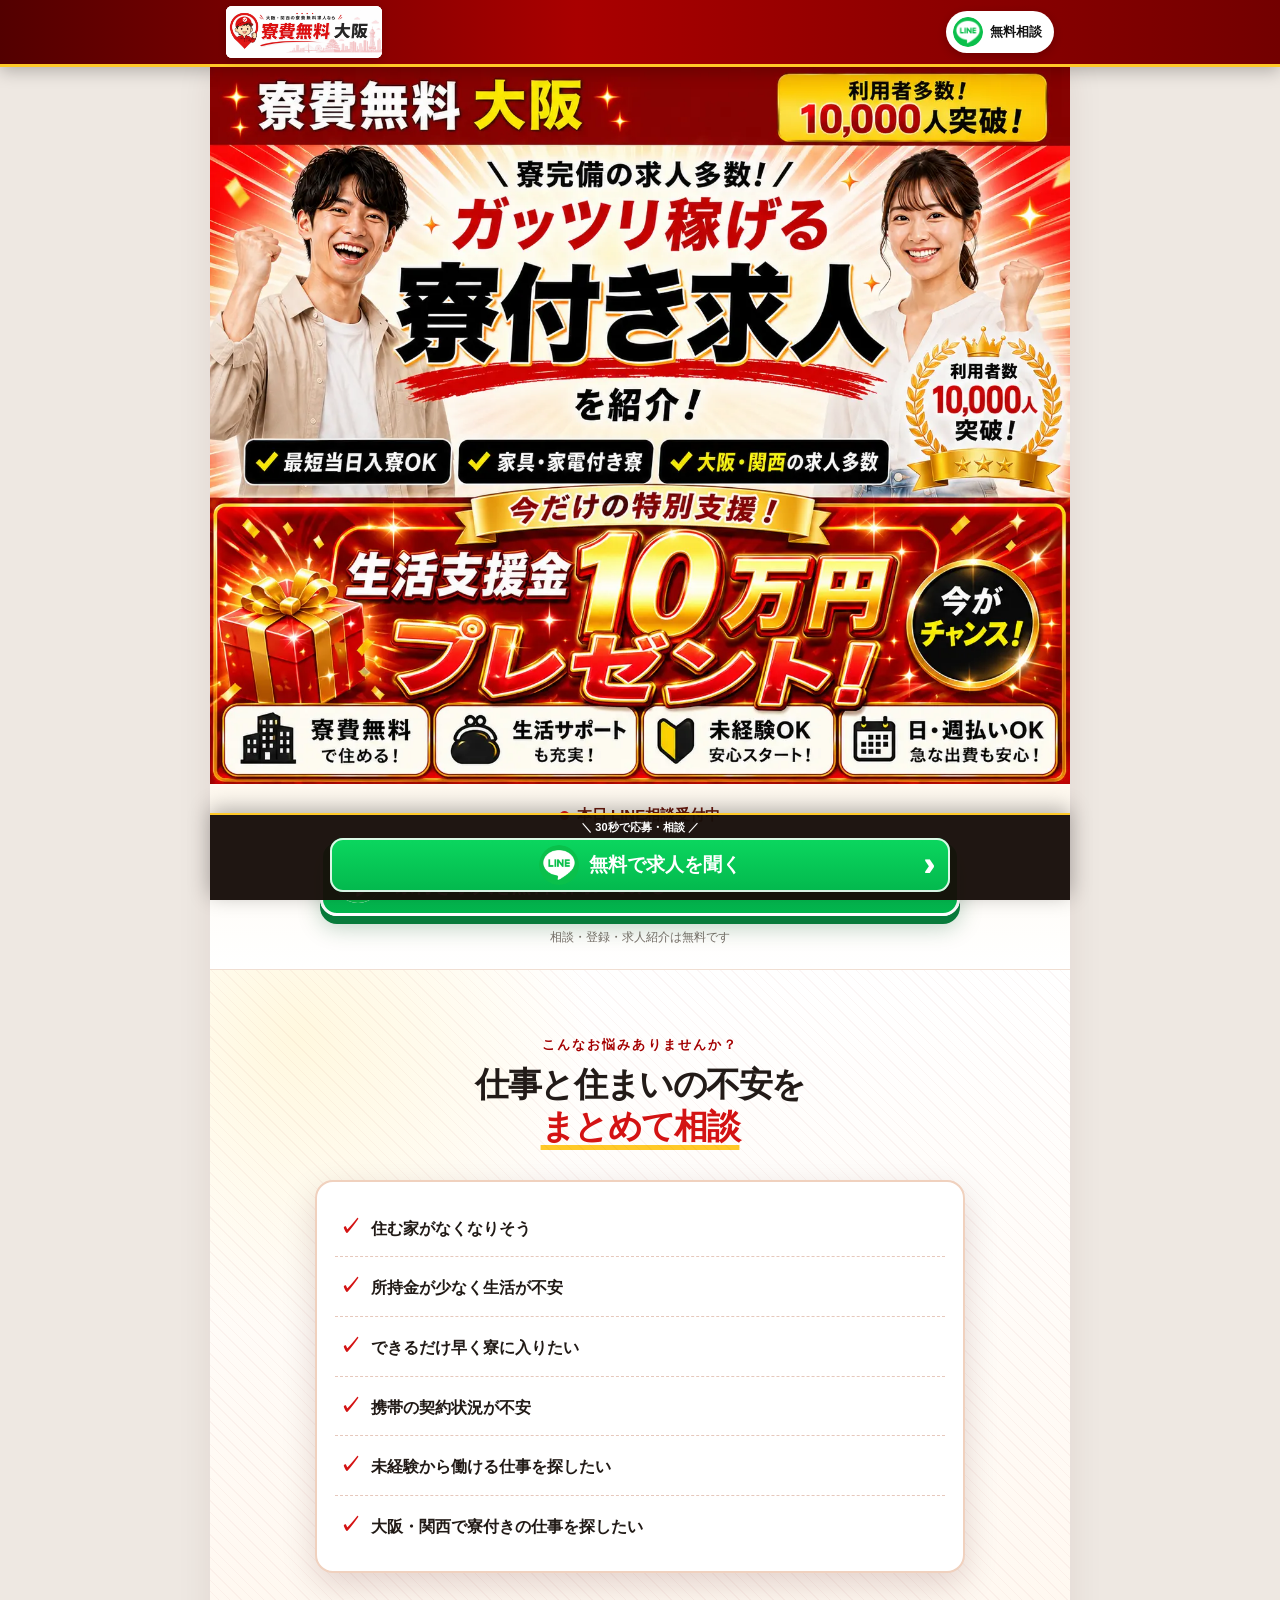
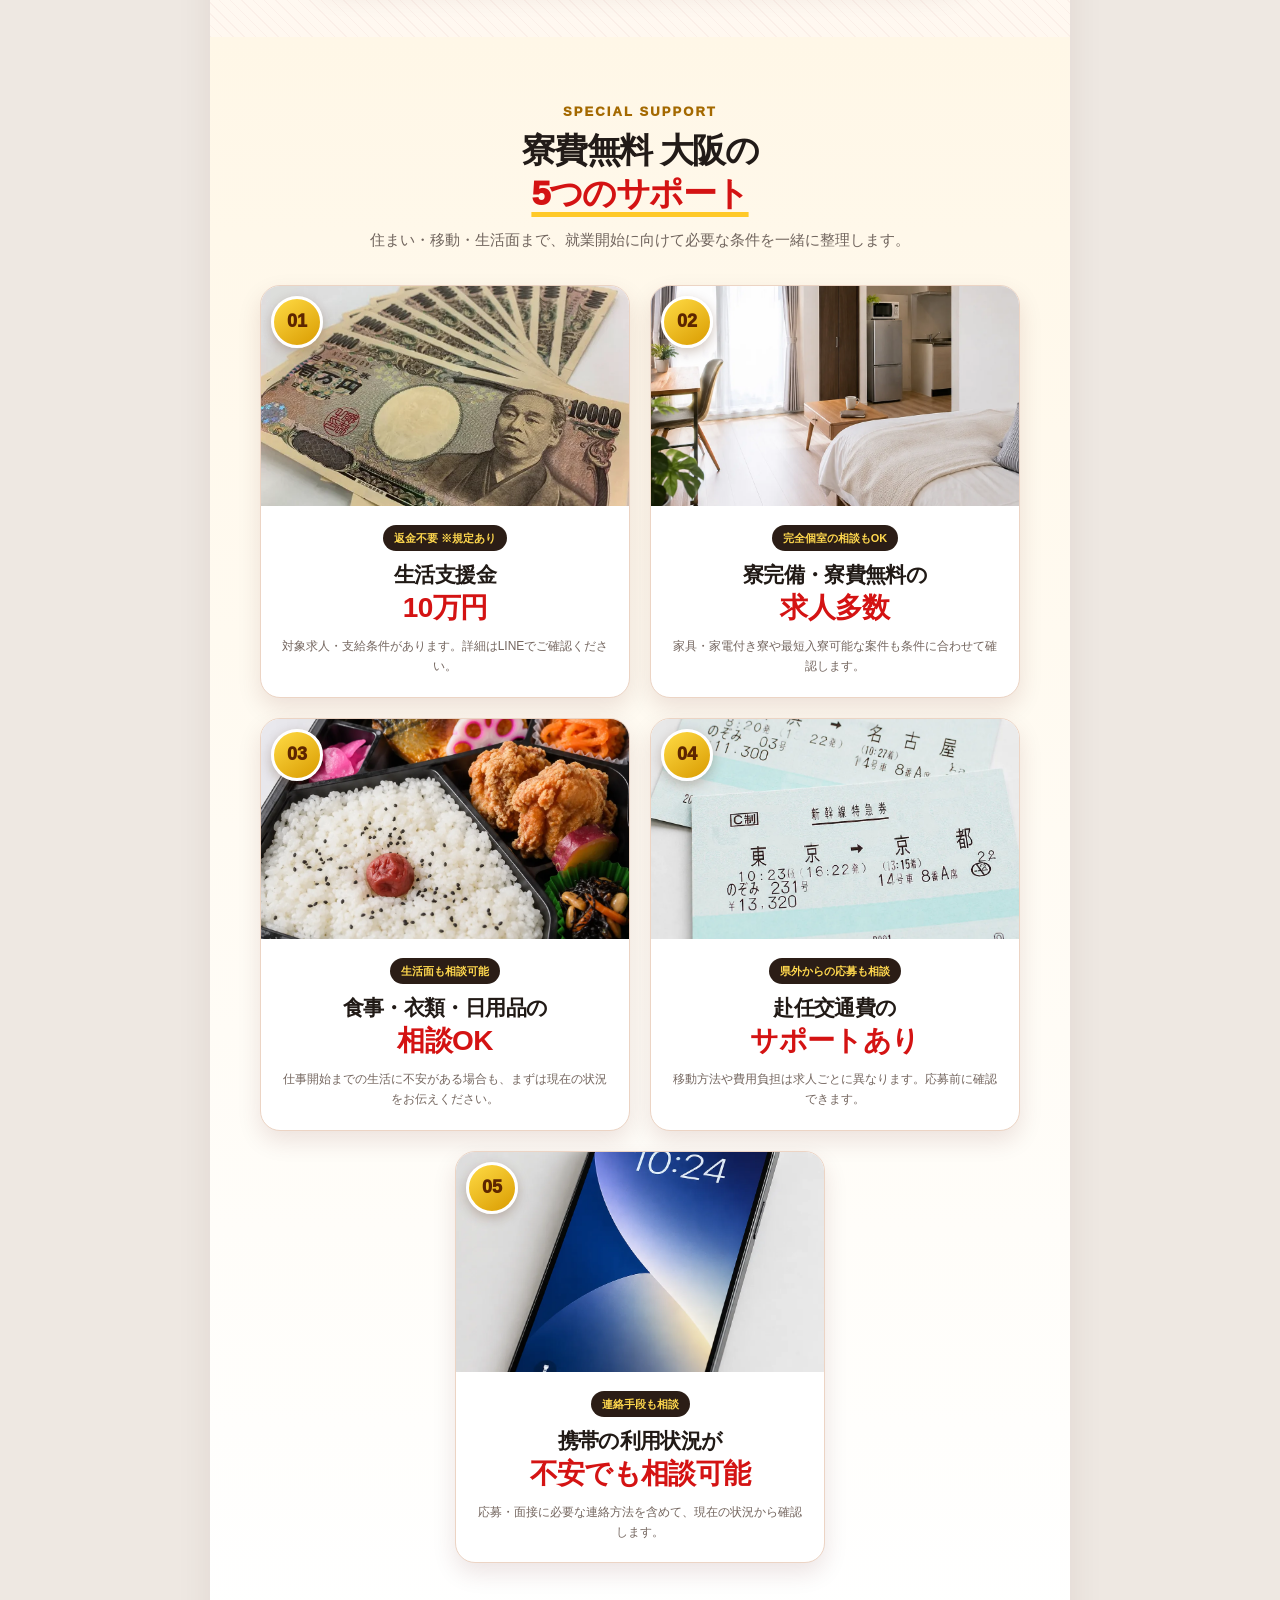
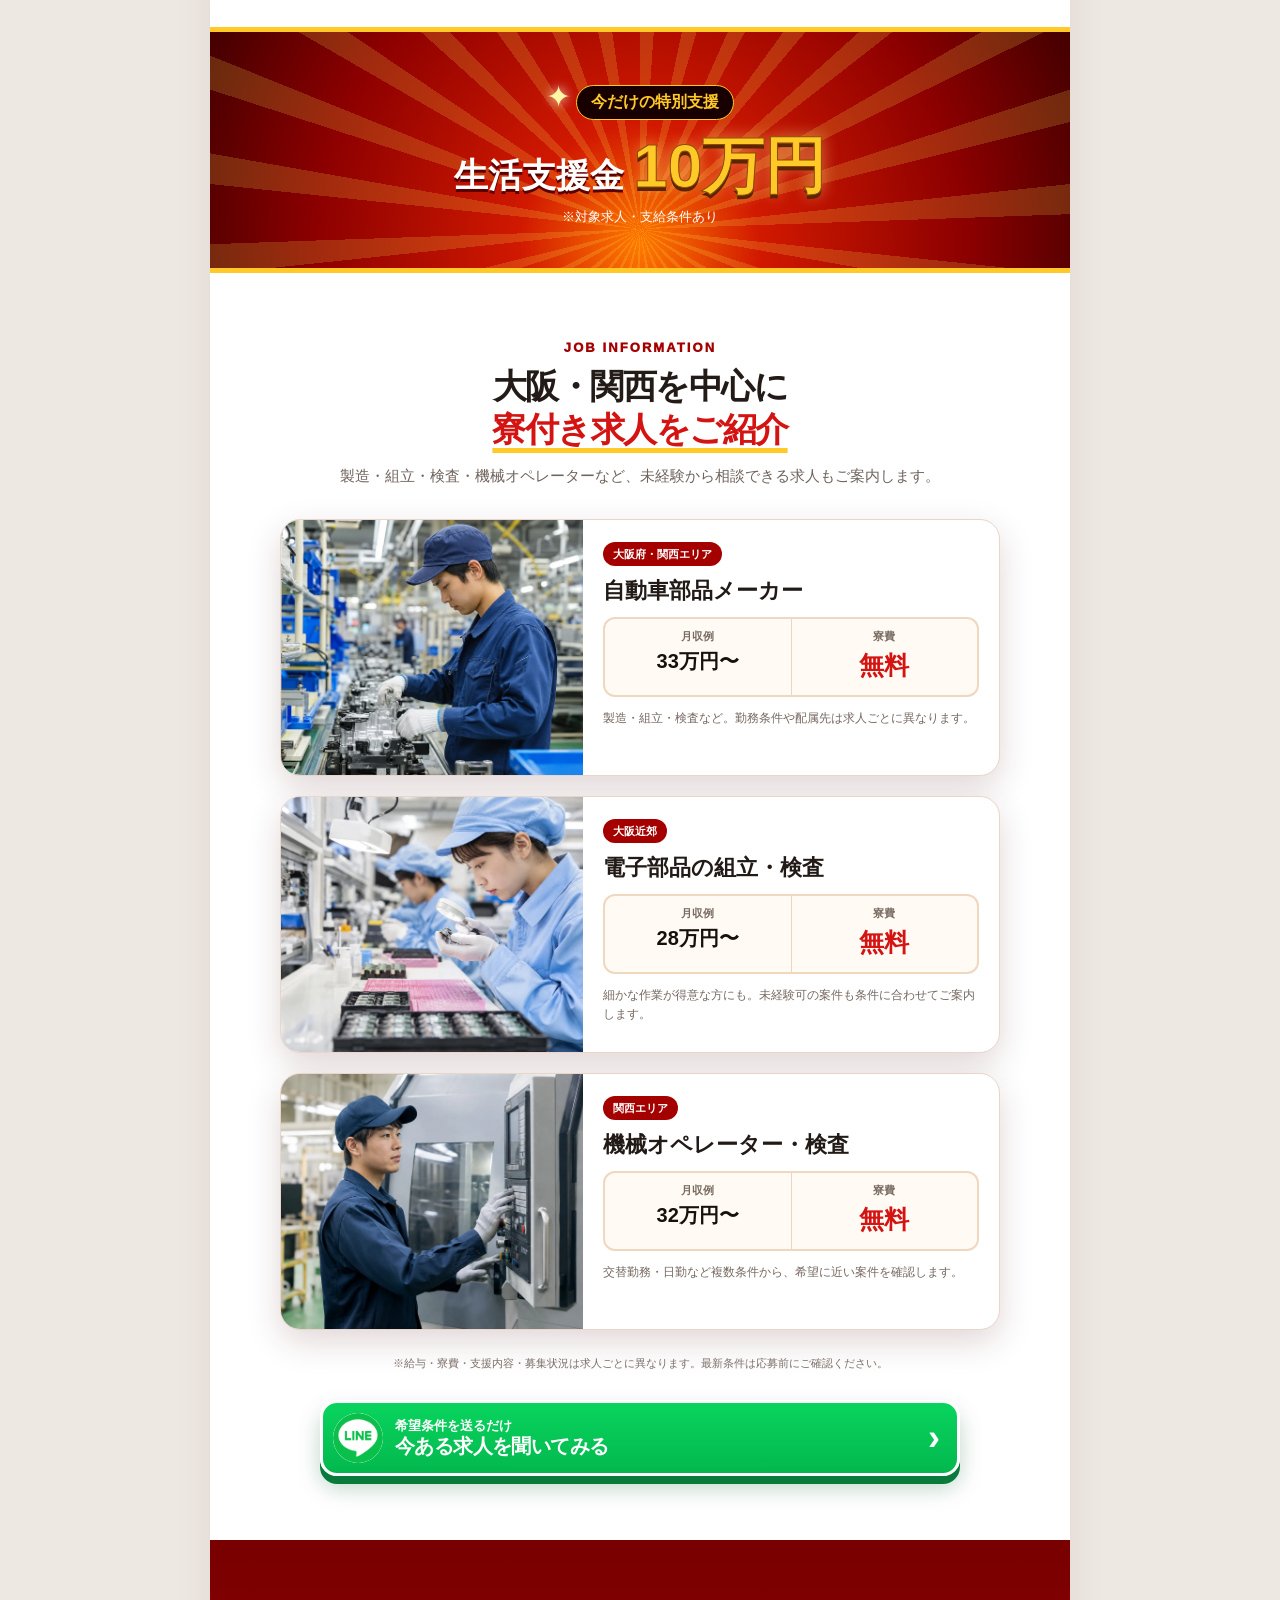
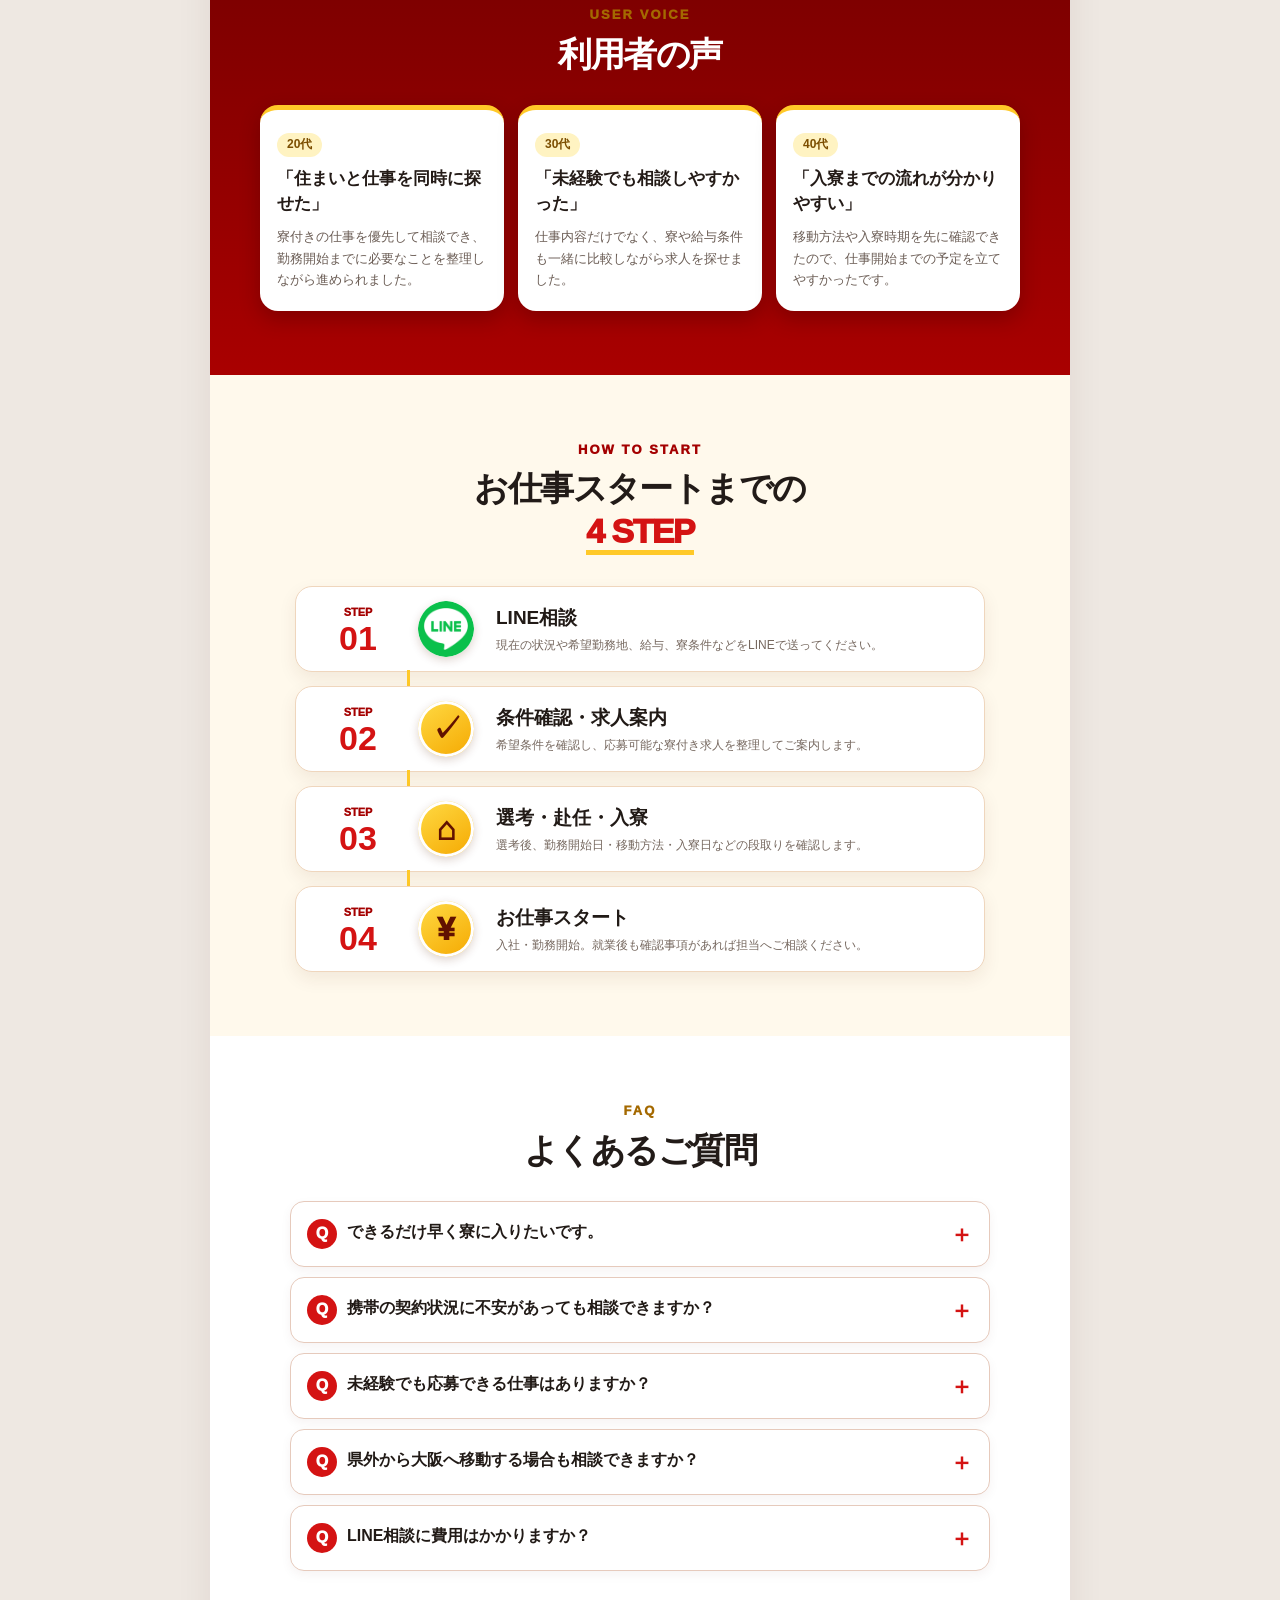
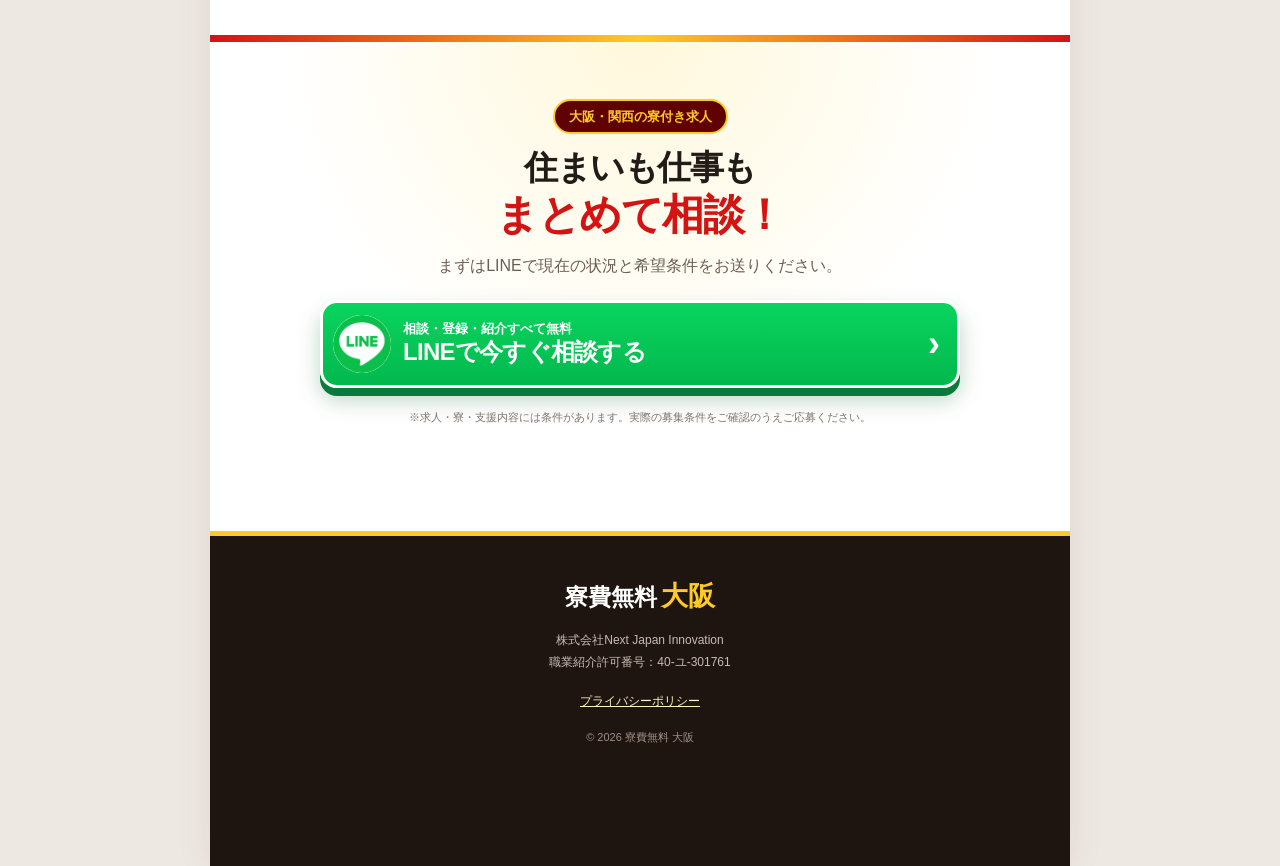
<file: index.html>
<!doctype html>
<html lang="ja">
<head>
  <meta charset="utf-8">
  <meta name="viewport" content="width=device-width,initial-scale=1,viewport-fit=cover">
  <title>寮費無料 大阪｜大阪・関西の寮付き求人</title>
  <meta name="description" content="大阪・関西の寮付き求人をLINEで無料相談。寮費無料、即入寮相談、赴任交通費、生活面のサポートなど、希望条件に合わせてお仕事探しをサポートします。">
  <meta name="theme-color" content="#9f0000">
  <meta property="og:title" content="寮費無料 大阪｜大阪・関西の寮付き求人">
  <meta property="og:description" content="住まいも仕事もまとめて相談。大阪・関西の寮付き求人をLINEでご案内します。">
  <meta property="og:type" content="website">
  <meta property="og:image" content="assets/img/hero.png">
  <link rel="icon" type="image/png" href="assets/img/favicon.png">
  <link rel="shortcut icon" href="favicon.ico">
  <link rel="stylesheet" href="assets/css/style.css?v=202608181813">
</head>
<body>
  <header class="site-header">
    <div class="header-inner">
      <a class="brand brand-image" href="#top" aria-label="寮費無料 大阪 トップへ">
        <img src="assets/img/brand-osaka.webp" alt="大阪・関西の寮費無料求人なら 寮費無料 大阪" width="1200" height="400">
      </a>
      <a class="header-line" href="https://lin.ee/xo4sCJy" target="_blank" rel="noopener">
        <img src="assets/img/line-icon.png" alt="LINE">
        <span>無料相談</span>
      </a>
    </div>
  </header>

  <main id="top" class="site-frame">
    <section class="hero" aria-label="寮費無料 大阪 メインビジュアル" style="height:auto!important;min-height:0!important;max-height:none!important;aspect-ratio:auto!important;overflow:hidden;">
      <picture style="display:block;width:100%;height:auto!important;min-height:0!important;max-height:none!important;aspect-ratio:auto!important;">
        <source srcset="assets/img/hero.webp?v=202608181813" type="image/webp">
        <img src="assets/img/hero.png?v=202608181813" alt="寮費無料 大阪。寮付き求人を紹介。生活支援金10万円プレゼント。" width="1374" height="1145" fetchpriority="high" style="display:block;width:100%!important;height:auto!important;min-height:0!important;max-height:none!important;object-fit:contain!important;aspect-ratio:auto!important;">
      </picture>
    </section>

    <section class="quick-cta">
      <div class="today-status"><span class="pulse-dot"></span><strong>本日 LINE相談受付中</strong></div>
      <a class="line-cta shine" href="https://lin.ee/xo4sCJy" target="_blank" rel="noopener">
        <img src="assets/img/line-icon.png" alt="">
        <span><small>＼ 30秒で相談完了 ／</small><b>寮付き求人を無料で聞いてみる</b></span>
        <span class="arrow">›</span>
      </a>
      <p class="micro-note">相談・登録・求人紹介は無料です</p>
    </section>

    <section id="worries" class="section worries-section">
      <div class="section-kicker">こんなお悩みありませんか？</div>
      <h2>仕事と住まいの不安を<br><em>まとめて相談</em></h2>
      <div class="worry-list reveal">
        <p><span>✓</span> 住む家がなくなりそう</p>
        <p><span>✓</span> 所持金が少なく生活が不安</p>
        <p><span>✓</span> できるだけ早く寮に入りたい</p>
        <p><span>✓</span> 携帯の契約状況が不安</p>
        <p><span>✓</span> 未経験から働ける仕事を探したい</p>
        <p><span>✓</span> 大阪・関西で寮付きの仕事を探したい</p>
      </div>
    </section>

    <section id="benefits" class="section benefits-section">
      <div class="section-kicker gold">SPECIAL SUPPORT</div>
      <h2>寮費無料 大阪の<br><em>5つのサポート</em></h2>
      <p class="section-lead">住まい・移動・生活面まで、就業開始に向けて必要な条件を一緒に整理します。</p>

      <div class="benefit-grid">
        <article class="benefit-card reveal">
          <div class="num">01</div>
          <img src="assets/img/benefit-01-money.webp" alt="生活支援金のイメージ" loading="lazy">
          <div class="benefit-body">
            <span class="tag">返金不要 ※規定あり</span>
            <h3>生活支援金<br><strong>10万円</strong></h3>
            <p>対象求人・支給条件があります。詳細はLINEでご確認ください。</p>
          </div>
        </article>

        <article class="benefit-card reveal">
          <div class="num">02</div>
          <img src="assets/img/benefit-02-room.webp" alt="家具家電付き寮のイメージ" loading="lazy">
          <div class="benefit-body">
            <span class="tag">完全個室の相談もOK</span>
            <h3>寮完備・寮費無料の<br><strong>求人多数</strong></h3>
            <p>家具・家電付き寮や最短入寮可能な案件も条件に合わせて確認します。</p>
          </div>
        </article>

        <article class="benefit-card reveal">
          <div class="num">03</div>
          <img src="assets/img/benefit-03-bento.webp" alt="食事支援のイメージ" loading="lazy">
          <div class="benefit-body">
            <span class="tag">生活面も相談可能</span>
            <h3>食事・衣類・日用品の<br><strong>相談OK</strong></h3>
            <p>仕事開始までの生活に不安がある場合も、まずは現在の状況をお伝えください。</p>
          </div>
        </article>

        <article class="benefit-card reveal">
          <div class="num">04</div>
          <img src="assets/img/benefit-04-ticket.webp" alt="赴任交通費のイメージ" loading="lazy">
          <div class="benefit-body">
            <span class="tag">県外からの応募も相談</span>
            <h3>赴任交通費の<br><strong>サポートあり</strong></h3>
            <p>移動方法や費用負担は求人ごとに異なります。応募前に確認できます。</p>
          </div>
        </article>

        <article class="benefit-card reveal">
          <div class="num">05</div>
          <img src="assets/img/benefit-05-phone.webp" alt="スマートフォンのイメージ" loading="lazy">
          <div class="benefit-body">
            <span class="tag">連絡手段も相談</span>
            <h3>携帯の利用状況が<br><strong>不安でも相談可能</strong></h3>
            <p>応募・面接に必要な連絡方法を含めて、現在の状況から確認します。</p>
          </div>
        </article>
      </div>
    </section>

    <section class="campaign-band reveal" aria-label="生活支援金キャンペーン">
      <span class="spark">✦</span>
      <p>今だけの特別支援</p>
      <h2>生活支援金 <strong>10万円</strong></h2>
      <small>※対象求人・支給条件あり</small>
    </section>

    <section id="jobs" class="section jobs-section">
      <div class="section-kicker">JOB INFORMATION</div>
      <h2>大阪・関西を中心に<br><em>寮付き求人をご紹介</em></h2>
      <p class="section-lead">製造・組立・検査・機械オペレーターなど、未経験から相談できる求人もご案内します。</p>

      <div class="job-list">
        <article class="job-card reveal">
          <img src="assets/img/job-01-factory.webp" alt="工場での製造作業イメージ" loading="lazy">
          <div class="job-content">
            <span class="area">大阪府・関西エリア</span>
            <h3>自動車部品メーカー</h3>
            <div class="job-specs">
              <div><small>月収例</small><b>33万円〜</b></div>
              <div><small>寮費</small><b class="free">無料</b></div>
            </div>
            <p>製造・組立・検査など。勤務条件や配属先は求人ごとに異なります。</p>
          </div>
        </article>

        <article class="job-card reveal">
          <img src="assets/img/job-02-electronics.webp" alt="電子部品の組立・検査イメージ" loading="lazy">
          <div class="job-content">
            <span class="area">大阪近郊</span>
            <h3>電子部品の組立・検査</h3>
            <div class="job-specs">
              <div><small>月収例</small><b>28万円〜</b></div>
              <div><small>寮費</small><b class="free">無料</b></div>
            </div>
            <p>細かな作業が得意な方にも。未経験可の案件も条件に合わせてご案内します。</p>
          </div>
        </article>

        <article class="job-card reveal">
          <img src="assets/img/job-03-machine.webp" alt="機械オペレーター作業イメージ" loading="lazy">
          <div class="job-content">
            <span class="area">関西エリア</span>
            <h3>機械オペレーター・検査</h3>
            <div class="job-specs">
              <div><small>月収例</small><b>32万円〜</b></div>
              <div><small>寮費</small><b class="free">無料</b></div>
            </div>
            <p>交替勤務・日勤など複数条件から、希望に近い案件を確認します。</p>
          </div>
        </article>
      </div>

      <p class="jobs-note">※給与・寮費・支援内容・募集状況は求人ごとに異なります。最新条件は応募前にご確認ください。</p>
      <a class="line-cta shine" href="https://lin.ee/xo4sCJy" target="_blank" rel="noopener">
        <img src="assets/img/line-icon.png" alt="">
        <span><small>希望条件を送るだけ</small><b>今ある求人を聞いてみる</b></span>
        <span class="arrow">›</span>
      </a>
    </section>

    <section id="voices" class="section voices-section">
      <div class="section-kicker gold">USER VOICE</div>
      <h2>利用者の声</h2>
      <div class="voices-grid">
        <article class="voice reveal">
          <span class="age">20代</span>
          <h3>「住まいと仕事を同時に探せた」</h3>
          <p>寮付きの仕事を優先して相談でき、勤務開始までに必要なことを整理しながら進められました。</p>
        </article>
        <article class="voice reveal">
          <span class="age">30代</span>
          <h3>「未経験でも相談しやすかった」</h3>
          <p>仕事内容だけでなく、寮や給与条件も一緒に比較しながら求人を探せました。</p>
        </article>
        <article class="voice reveal">
          <span class="age">40代</span>
          <h3>「入寮までの流れが分かりやすい」</h3>
          <p>移動方法や入寮時期を先に確認できたので、仕事開始までの予定を立てやすかったです。</p>
        </article>
      </div>
    </section>

    <section id="steps" class="section steps-section">
      <div class="section-kicker">HOW TO START</div>
      <h2>お仕事スタートまでの<br><em>4 STEP</em></h2>
      <div class="steps">
        <article class="step reveal">
          <div class="step-no">STEP <b>01</b></div>
          <img class="step-line-icon" src="assets/img/line-icon.png" alt="LINE">
          <div><h3>LINE相談</h3><p>現在の状況や希望勤務地、給与、寮条件などをLINEで送ってください。</p></div>
        </article>
        <article class="step reveal">
          <div class="step-no">STEP <b>02</b></div>
          <div class="step-symbol">✓</div>
          <div><h3>条件確認・求人案内</h3><p>希望条件を確認し、応募可能な寮付き求人を整理してご案内します。</p></div>
        </article>
        <article class="step reveal">
          <div class="step-no">STEP <b>03</b></div>
          <div class="step-symbol">⌂</div>
          <div><h3>選考・赴任・入寮</h3><p>選考後、勤務開始日・移動方法・入寮日などの段取りを確認します。</p></div>
        </article>
        <article class="step reveal">
          <div class="step-no">STEP <b>04</b></div>
          <div class="step-symbol">¥</div>
          <div><h3>お仕事スタート</h3><p>入社・勤務開始。就業後も確認事項があれば担当へご相談ください。</p></div>
        </article>
      </div>
    </section>

    <section id="faq" class="section faq-section">
      <div class="section-kicker gold">FAQ</div>
      <h2>よくあるご質問</h2>
      <div class="faq-list">
        <details class="faq reveal">
          <summary><span>Q</span>できるだけ早く寮に入りたいです。</summary>
          <div class="answer"><span>A</span><p>入寮可能日は求人・寮の空き状況によって異なります。希望日をLINEでお伝えいただき、現在案内可能な案件から確認します。</p></div>
        </details>
        <details class="faq reveal">
          <summary><span>Q</span>携帯の契約状況に不安があっても相談できますか？</summary>
          <div class="answer"><span>A</span><p>ご相談可能です。応募・面接に必要な連絡方法を含めて、現在の状況をお聞きしたうえで確認します。</p></div>
        </details>
        <details class="faq reveal">
          <summary><span>Q</span>未経験でも応募できる仕事はありますか？</summary>
          <div class="answer"><span>A</span><p>未経験から応募できる製造・組立・検査などの求人もあります。募集状況に応じてご案内します。</p></div>
        </details>
        <details class="faq reveal">
          <summary><span>Q</span>県外から大阪へ移動する場合も相談できますか？</summary>
          <div class="answer"><span>A</span><p>可能です。赴任交通費や移動方法のサポート条件は求人ごとに異なるため、応募前に確認します。</p></div>
        </details>
        <details class="faq reveal">
          <summary><span>Q</span>LINE相談に費用はかかりますか？</summary>
          <div class="answer"><span>A</span><p>LINEでの相談・求人紹介に費用はかかりません。求人条件や支援内容をご確認のうえ応募をご検討ください。</p></div>
        </details>
      </div>
    </section>

    <section class="final-cta section">
      <div class="final-badge">大阪・関西の寮付き求人</div>
      <h2>住まいも仕事も<br><strong>まとめて相談！</strong></h2>
      <p>まずはLINEで現在の状況と希望条件をお送りください。</p>
      <a class="line-cta line-cta-large shine" href="https://lin.ee/xo4sCJy" target="_blank" rel="noopener">
        <img src="assets/img/line-icon.png" alt="">
        <span><small>相談・登録・紹介すべて無料</small><b>LINEで今すぐ相談する</b></span>
        <span class="arrow">›</span>
      </a>
      <small class="conditions">※求人・寮・支援内容には条件があります。実際の募集条件をご確認のうえご応募ください。</small>
    </section>

    <footer class="site-footer">
      <div class="footer-brand"><span>寮費無料</span><b>大阪</b></div>
      <p>株式会社Next Japan Innovation</p>
      <p>職業紹介許可番号：40-ユ-301761</p>
      <a href="privacy.html">プライバシーポリシー</a>
      <small>© 2026 寮費無料 大阪</small>
    </footer>
  </main>

  <div class="sticky-line" role="navigation" aria-label="LINE無料相談">
    <span>＼ 30秒で応募・相談 ／</span>
    <a href="https://lin.ee/xo4sCJy" target="_blank" rel="noopener" class="shine">
      <img src="assets/img/line-icon.png" alt="LINE">
      <b>無料で求人を聞く</b>
      <i>›</i>
    </a>
  </div>

  <script src="assets/js/main.js"></script>
</body>
</html>
</file>
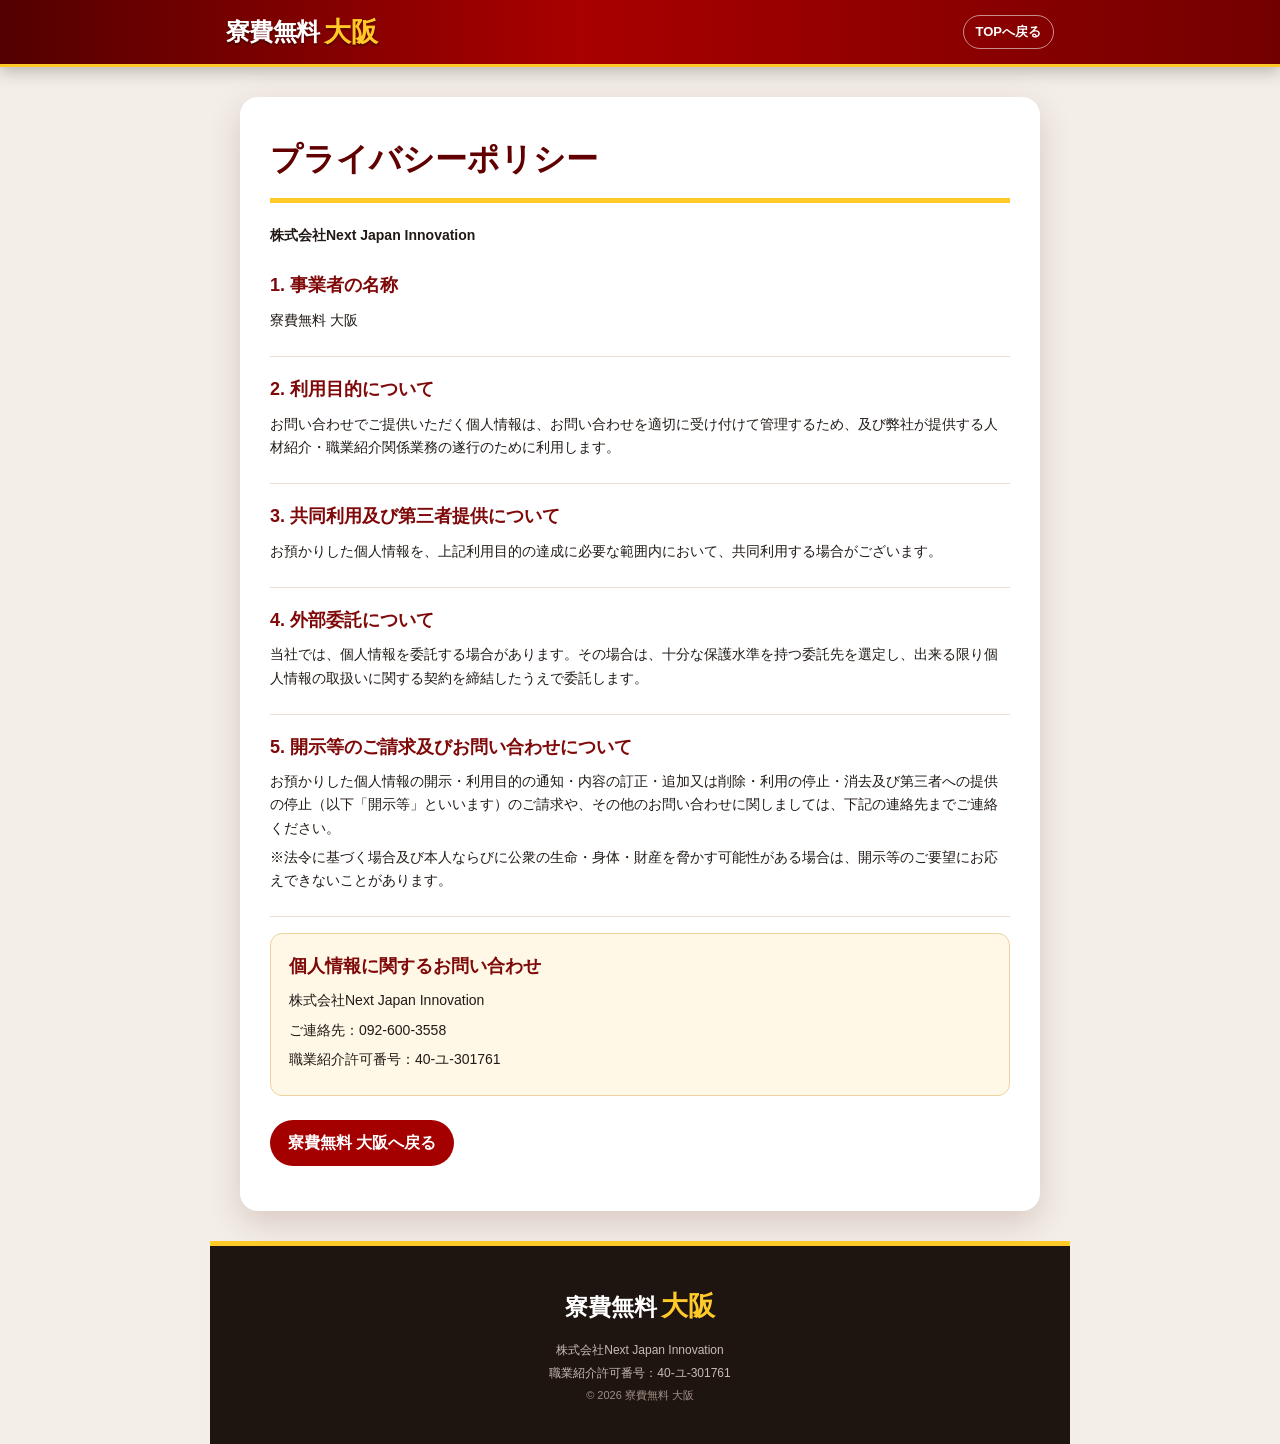
<file: privacy.html>
<!doctype html>
<html lang="ja">
<head>
  <meta charset="utf-8">
  <meta name="viewport" content="width=device-width,initial-scale=1">
  <title>プライバシーポリシー｜寮費無料 大阪</title>
  <meta name="theme-color" content="#9f0000">
  <link rel="stylesheet" href="assets/css/style.css">
</head>
<body class="privacy-page">
  <header class="site-header">
    <div class="header-inner">
      <a class="brand" href="index.html"><span class="brand-main">寮費無料</span><span class="brand-area">大阪</span></a>
      <a class="privacy-back" href="index.html">TOPへ戻る</a>
    </div>
  </header>
  <main class="privacy-wrap">
    <h1>プライバシーポリシー</h1>
    <p class="company-name">株式会社Next Japan Innovation</p>

    <section><h2>1. 事業者の名称</h2><p>寮費無料 大阪</p></section>
    <section><h2>2. 利用目的について</h2><p>お問い合わせでご提供いただく個人情報は、お問い合わせを適切に受け付けて管理するため、及び弊社が提供する人材紹介・職業紹介関係業務の遂行のために利用します。</p></section>
    <section><h2>3. 共同利用及び第三者提供について</h2><p>お預かりした個人情報を、上記利用目的の達成に必要な範囲内において、共同利用する場合がございます。</p></section>
    <section><h2>4. 外部委託について</h2><p>当社では、個人情報を委託する場合があります。その場合は、十分な保護水準を持つ委託先を選定し、出来る限り個人情報の取扱いに関する契約を締結したうえで委託します。</p></section>
    <section><h2>5. 開示等のご請求及びお問い合わせについて</h2><p>お預かりした個人情報の開示・利用目的の通知・内容の訂正・追加又は削除・利用の停止・消去及び第三者への提供の停止（以下「開示等」といいます）のご請求や、その他のお問い合わせに関しましては、下記の連絡先までご連絡ください。</p><p>※法令に基づく場合及び本人ならびに公衆の生命・身体・財産を脅かす可能性がある場合は、開示等のご要望にお応えできないことがあります。</p></section>
    <section class="contact-box"><h2>個人情報に関するお問い合わせ</h2><p>株式会社Next Japan Innovation</p><p>ご連絡先：092-600-3558</p><p>職業紹介許可番号：40-ユ-301761</p></section>
    <a class="privacy-home" href="index.html">寮費無料 大阪へ戻る</a>
  </main>
  <footer class="site-footer privacy-footer">
    <div class="footer-brand"><span>寮費無料</span><b>大阪</b></div>
    <p>株式会社Next Japan Innovation</p>
    <p>職業紹介許可番号：40-ユ-301761</p>
    <small>© 2026 寮費無料 大阪</small>
  </footer>
</body>
</html>
</file>
<file: assets/css/style.css>
:root{
  --red:#d41313;
  --red2:#a40000;
  --deep:#610000;
  --dark:#17120f;
  --gold:#ffc928;
  --gold2:#fff0a2;
  --cream:#fff8ec;
  --paper:#ffffff;
  --line:#06c755;
  --text:#211a16;
  --muted:#70645d;
  --shadow:0 12px 34px rgba(74,0,0,.16);
}
*{box-sizing:border-box}
html{scroll-behavior:smooth}
body{margin:0;font-family:-apple-system,BlinkMacSystemFont,"Hiragino Kaku Gothic ProN","Yu Gothic",Meiryo,sans-serif;color:var(--text);background:#eee8e2;line-height:1.65;-webkit-font-smoothing:antialiased}
a{color:inherit;text-decoration:none}
img{max-width:100%;display:block}
button,summary{font:inherit}
.site-header{position:sticky;top:0;z-index:50;background:linear-gradient(90deg,#530000 0%,#a90000 45%,#730000 100%);border-bottom:3px solid var(--gold);box-shadow:0 4px 16px rgba(0,0,0,.25)}
.header-inner{max-width:860px;height:64px;margin:auto;padding:0 16px;display:flex;align-items:center;justify-content:space-between;gap:12px}
.brand{display:flex;align-items:center;font-weight:1000;letter-spacing:-.04em;text-shadow:0 2px 2px rgba(0,0,0,.35)}
.brand-main{font-size:24px;color:white}
.brand-area{font-size:27px;color:var(--gold);margin-left:5px}
.brand-image{display:inline-flex;align-items:center;height:52px;width:fit-content;max-width:min(330px,100%);flex:0 0 auto;overflow:hidden;border-radius:6px;background:#fff;box-shadow:0 2px 8px rgba(0,0,0,.2);text-shadow:none}
.brand-image img{width:auto;height:100%;max-width:none;object-fit:contain;object-position:left center;background:#fff}
.header-line{display:flex;align-items:center;gap:7px;background:#fff;color:#111;border-radius:999px;padding:6px 12px 6px 7px;font-size:13px;font-weight:900;box-shadow:0 3px 10px rgba(0,0,0,.2)}
.header-line img{width:30px;height:30px;border-radius:50%}
.site-frame{max-width:860px;margin:0 auto;background:white;box-shadow:0 0 34px rgba(60,0,0,.08);overflow:hidden}
.hero{background:#640000}
.hero picture{display:block;width:100%}
.hero{height:auto!important;min-height:0!important;max-height:none!important;aspect-ratio:auto!important}
.hero picture{height:auto!important;min-height:0!important;max-height:none!important;aspect-ratio:auto!important}
.hero img{display:block;width:100%!important;height:auto!important;min-height:0!important;max-height:none!important;aspect-ratio:auto!important;object-fit:contain!important}
.quick-cta{padding:18px 18px 22px;background:linear-gradient(180deg,#fff9ef,#fff);text-align:center;border-bottom:1px solid #f0ded2}
.today-status{display:inline-flex;align-items:center;gap:8px;font-size:15px;margin-bottom:12px;color:#6b190e}
.pulse-dot{width:9px;height:9px;border-radius:50%;background:#eb1d1d;box-shadow:0 0 0 rgba(235,29,29,.4);animation:pulse 1.8s infinite}
@keyframes pulse{0%{box-shadow:0 0 0 0 rgba(235,29,29,.45)}70%{box-shadow:0 0 0 9px rgba(235,29,29,0)}100%{box-shadow:0 0 0 0 rgba(235,29,29,0)}}
.line-cta{position:relative;overflow:hidden;max-width:640px;margin:0 auto;min-height:76px;padding:10px 17px 10px 10px;display:flex;align-items:center;gap:12px;background:linear-gradient(180deg,#09d45e,#03b84e);color:#fff;border:3px solid #fff;border-radius:17px;box-shadow:0 8px 0 #087b3b,0 12px 22px rgba(0,90,42,.25);font-weight:900;text-align:left}
.line-cta img{width:50px;height:50px;flex:0 0 auto;border-radius:50%;background:#fff}
.line-cta span:nth-child(2){display:flex;flex-direction:column;line-height:1.25;flex:1}
.line-cta small{font-size:13px;font-weight:800}
.line-cta b{font-size:20px;letter-spacing:-.03em}
.line-cta .arrow{font-size:36px;line-height:1}
.shine::after{content:"";position:absolute;top:-50%;left:-45%;width:24%;height:200%;background:linear-gradient(100deg,transparent,rgba(255,255,255,.88),transparent);transform:rotate(18deg);animation:shine 4s ease-in-out infinite;pointer-events:none}
@keyframes shine{0%,72%{left:-45%;opacity:0}76%{opacity:1}90%{left:125%;opacity:1}100%{left:125%;opacity:0}}
.micro-note{font-size:12px;color:#786e68;margin:12px 0 0}
.section{padding:64px 22px}
.section-kicker{text-align:center;color:var(--red2);font-size:13px;font-weight:1000;letter-spacing:.16em;margin-bottom:7px}
.section-kicker.gold{color:#a46900}
.section h2{text-align:center;font-size:34px;line-height:1.25;letter-spacing:-.045em;margin:0 0 14px;color:#221b18;font-weight:1000}
.section h2 em{font-style:normal;color:var(--red);text-decoration:underline;text-decoration-color:var(--gold);text-decoration-thickness:5px;text-underline-offset:7px}
.section-lead{max-width:650px;margin:0 auto 30px;text-align:center;color:var(--muted);font-size:15px}
.worries-section{position:relative;background:radial-gradient(circle at 10% 10%,#fff8df,transparent 30%),linear-gradient(180deg,#fff,#fff8f0)}
.worries-section::before{content:"";position:absolute;inset:0;opacity:.035;background:repeating-linear-gradient(45deg,#930000 0 1px,transparent 1px 8px);pointer-events:none}
.worry-list{position:relative;max-width:650px;margin:32px auto 0;background:#fff;border:2px solid #f0d1be;border-radius:18px;padding:16px 18px;box-shadow:var(--shadow)}
.worry-list p{margin:0;padding:12px 4px;border-bottom:1px dashed #e6c8bc;font-weight:800;font-size:16px}
.worry-list p:last-child{border-bottom:0}
.worry-list span{color:var(--red);font-size:21px;font-weight:1000;margin-right:7px}
.benefits-section{background:linear-gradient(180deg,#fff7e7,#fff)}
.benefit-grid{display:grid;grid-template-columns:repeat(2,minmax(0,1fr));gap:20px;max-width:760px;margin:32px auto 0}
.benefit-card{position:relative;background:#fff;border:1px solid #ecd4c4;border-radius:20px;overflow:hidden;box-shadow:0 10px 25px rgba(85,0,0,.11)}
.benefit-card:last-child{grid-column:1/-1;max-width:370px;justify-self:center;width:100%}
.benefit-card>.num{position:absolute;z-index:2;top:10px;left:10px;width:52px;height:52px;border-radius:50%;background:linear-gradient(145deg,#ffdb45,#d99b00);border:3px solid #fff;color:#5d2600;display:grid;place-items:center;font-weight:1000;font-size:18px;box-shadow:0 4px 12px rgba(74,33,0,.25)}
.benefit-card>img{width:100%;height:220px;object-fit:cover}
.benefit-body{padding:18px 17px 20px;text-align:center}
.tag{display:inline-block;background:#2b1d16;color:#ffd84e;border-radius:999px;padding:4px 11px;font-size:11px;font-weight:900;margin-bottom:10px}
.benefit-body h3{margin:0;font-size:21px;line-height:1.35;letter-spacing:-.03em}
.benefit-body h3 strong{font-size:28px;color:var(--red)}
.benefit-body p{font-size:12px;color:#74665f;margin:10px 0 0;line-height:1.65}
.campaign-band{position:relative;padding:40px 20px;text-align:center;color:white;background:radial-gradient(circle at 50% 90%,#ff7b00 0%,#d11900 25%,#8c0000 68%,#430000 100%);border-top:5px solid var(--gold);border-bottom:5px solid var(--gold);overflow:hidden}
.campaign-band::before{content:"";position:absolute;inset:-80px;background:repeating-conic-gradient(from 0deg at 50% 70%,rgba(255,232,77,.18) 0deg 4deg,transparent 4deg 12deg);animation:spinbg 24s linear infinite}
@keyframes spinbg{to{transform:rotate(360deg)}}
.campaign-band>*{position:relative;z-index:1}
.campaign-band .spark{font-size:30px;color:#fff7a3;text-shadow:0 0 12px #fff}
.campaign-band p{margin:0 auto 4px;display:inline-block;padding:3px 14px;background:#190000;border:1px solid var(--gold);border-radius:999px;font-weight:900;color:var(--gold)}
.campaign-band h2{margin:8px 0 0;font-size:34px;line-height:1.1;color:#fff;text-shadow:0 3px 0 #5a0000}
.campaign-band h2 strong{display:inline-block;font-size:62px;color:var(--gold);-webkit-text-stroke:1px #8f4c00;text-shadow:0 4px 0 #5a2500,0 0 16px rgba(255,241,143,.6)}
.campaign-band small{display:block;margin-top:6px}
.jobs-section{background:#fff}
.job-list{max-width:720px;margin:30px auto 24px;display:grid;gap:20px}
.job-card{display:grid;grid-template-columns:42% 58%;background:#fff;border:1px solid #ead5ca;border-radius:20px;overflow:hidden;box-shadow:var(--shadow)}
.job-card>img{width:100%;height:100%;min-height:255px;object-fit:cover}
.job-content{padding:20px}
.area{display:inline-block;font-size:11px;font-weight:900;color:#fff;background:var(--red2);border-radius:999px;padding:3px 10px}
.job-content h3{font-size:22px;margin:9px 0 12px;line-height:1.35}
.job-specs{display:grid;grid-template-columns:1fr 1fr;border:2px solid #f0d7c0;border-radius:12px;overflow:hidden;background:#fffaf3}
.job-specs>div{padding:8px 9px;text-align:center}
.job-specs>div+div{border-left:1px solid #ecd6c5}
.job-specs small{display:block;font-size:11px;color:#786a61;font-weight:800}
.job-specs b{font-size:20px;color:#18100c}
.job-specs .free{color:var(--red);font-size:25px}
.job-content p{font-size:12px;color:#766860;margin:12px 0 0}
.jobs-note{max-width:680px;margin:0 auto 28px;font-size:11px;color:#7d6f68;text-align:center}
.voices-section{background:linear-gradient(180deg,#780000,#a90000);color:white}
.voices-section h2{color:white}
.voices-grid{display:grid;grid-template-columns:repeat(3,1fr);gap:14px;max-width:760px;margin:30px auto 0}
.voice{background:#fff;color:#241b17;border-radius:18px;padding:20px 17px;box-shadow:0 8px 20px rgba(31,0,0,.25);border-top:5px solid var(--gold)}
.age{display:inline-block;background:#fff3c2;color:#7c4e00;border-radius:999px;padding:2px 10px;font-size:12px;font-weight:900}
.voice h3{font-size:17px;line-height:1.45;margin:10px 0}
.voice p{font-size:13px;color:#6b5d55;margin:0}
.steps-section{background:#fff9ec}
.steps{max-width:690px;margin:34px auto 0;display:grid;gap:14px}
.step{position:relative;display:grid;grid-template-columns:88px 62px 1fr;align-items:center;gap:16px;background:white;border:1px solid #efd6bd;border-radius:17px;padding:14px 18px;box-shadow:0 7px 18px rgba(88,34,0,.08)}
.step:not(:last-child)::after{content:"";position:absolute;left:111px;bottom:-17px;width:3px;height:18px;background:var(--gold)}
.step-no{font-size:11px;color:var(--red2);font-weight:1000;text-align:center}
.step-no b{display:block;font-size:34px;line-height:1;color:var(--red)}
.step-symbol,.step-line-icon{width:56px;height:56px;border-radius:50%;display:grid;place-items:center;background:linear-gradient(145deg,#ffdb45,#f5a800);color:#611100;font-size:32px;font-weight:1000;box-shadow:inset 0 0 0 3px #fff,0 3px 10px rgba(89,37,0,.2)}
.step-line-icon{object-fit:cover;background:white}
.step h3{font-size:19px;margin:0 0 3px}
.step p{font-size:12px;color:#76685f;margin:0}
.faq-section{background:white}
.faq-list{max-width:700px;margin:30px auto 0;display:grid;gap:10px}
.faq{border:1px solid #e6cabc;border-radius:14px;background:#fff;overflow:hidden;box-shadow:0 4px 11px rgba(80,15,0,.05)}
.faq summary{list-style:none;cursor:pointer;padding:17px 48px 17px 16px;font-weight:900;position:relative;display:flex;gap:10px;align-items:flex-start}
.faq summary::-webkit-details-marker{display:none}
.faq summary::after{content:"＋";position:absolute;right:16px;top:14px;color:var(--red);font-size:23px;font-weight:600}
.faq[open] summary::after{content:"−"}
.faq summary span,.answer>span{display:inline-grid;place-items:center;flex:0 0 auto;width:30px;height:30px;border-radius:50%;background:var(--red);color:white;font-weight:1000}
.answer{display:flex;gap:10px;padding:0 16px 17px;border-top:1px dashed #e7cfc4;padding-top:15px;background:#fffaf4}
.answer>span{background:#251713;color:var(--gold)}
.answer p{margin:1px 0 0;font-size:13px;color:#645850}
.final-cta{position:relative;background:radial-gradient(circle at 50% 0,#fff8dc 0,#fff 55%);text-align:center;padding-bottom:105px}
.final-cta::before{content:"";position:absolute;left:0;right:0;top:0;height:7px;background:linear-gradient(90deg,var(--red),var(--gold),var(--red))}
.final-badge{display:inline-block;background:var(--deep);color:var(--gold);border:2px solid var(--gold);border-radius:999px;padding:5px 14px;font-size:13px;font-weight:900;margin-bottom:12px}
.final-cta h2 strong{font-size:42px;color:var(--red)}
.final-cta>p{margin:-2px 0 20px;color:#6b5e56}
.line-cta-large{min-height:88px}
.line-cta-large img{width:58px;height:58px}
.line-cta-large b{font-size:24px}
.conditions{display:block;margin:20px auto 0;max-width:620px;color:#83746d;font-size:11px}
.site-footer{background:#1e1511;color:#eee3dc;text-align:center;padding:38px 20px 120px;border-top:5px solid var(--gold)}
.footer-brand{display:inline-flex;align-items:baseline;gap:4px;font-size:23px;font-weight:1000;margin-bottom:9px}
.footer-brand span{color:#fff}.footer-brand b{color:var(--gold);font-size:27px}
.site-footer p{font-size:12px;margin:3px 0;color:#c9bbb3}
.site-footer a{display:inline-block;color:#fff4c2;text-decoration:underline;margin:16px 0;font-size:12px}
.site-footer small{display:block;color:#9e8e85;font-size:11px}
.sticky-line{position:fixed;z-index:80;left:50%;bottom:0;transform:translateX(-50%);width:min(860px,100%);padding:6px max(10px,env(safe-area-inset-right)) calc(8px + env(safe-area-inset-bottom)) max(10px,env(safe-area-inset-left));background:rgba(22,13,9,.96);border-top:2px solid var(--gold);text-align:center;box-shadow:0 -5px 20px rgba(0,0,0,.3)}
.sticky-line>span{display:block;color:white;font-size:11px;font-weight:900;line-height:1.2;margin-bottom:4px}
.sticky-line a{position:relative;overflow:hidden;max-width:620px;margin:auto;display:flex;align-items:center;justify-content:center;gap:10px;min-height:54px;border-radius:13px;background:linear-gradient(180deg,#0bd75f,#03b84d);color:white;box-shadow:inset 0 0 0 2px rgba(255,255,255,.85);font-size:19px;font-weight:1000}
.sticky-line img{width:40px;height:40px;border-radius:50%}
.sticky-line i{font-size:31px;font-style:normal;position:absolute;right:16px}
.reveal{opacity:0;transform:translateY(18px);transition:opacity .55s ease,transform .55s ease}
.reveal.is-visible{opacity:1;transform:none}
.privacy-page{background:#f4eee8}
.privacy-back{color:white;font-size:13px;font-weight:900;border:1px solid rgba(255,255,255,.55);border-radius:999px;padding:5px 12px}
.privacy-wrap{max-width:800px;margin:30px auto;background:white;padding:36px 30px 45px;border-radius:18px;box-shadow:var(--shadow)}
.privacy-wrap h1{font-size:32px;color:var(--deep);border-bottom:5px solid var(--gold);padding-bottom:12px;margin-top:0}
.company-name{font-weight:900}
.privacy-wrap section{padding:18px 0;border-bottom:1px solid #eaded7}
.privacy-wrap h2{font-size:18px;color:#7f0808;margin:0 0 8px}
.privacy-wrap p{font-size:14px;margin:6px 0}
.contact-box{background:#fff8e7;padding:18px!important;border:1px solid #efd29b!important;border-radius:12px;margin-top:16px}
.privacy-home{display:inline-block;margin-top:24px;background:var(--red2);color:white;font-weight:900;border-radius:999px;padding:10px 18px}
.privacy-footer{max-width:860px;margin:auto;padding-bottom:40px}
@media (max-width:700px){
  .header-inner{height:64px;padding:0 12px}
  .brand-main{font-size:20px}.brand-area{font-size:23px}
  .brand-image{height:52px;max-width:min(260px,100%);width:fit-content}
  .header-line{padding:5px 9px 5px 5px}.header-line img{width:28px;height:28px}
  .section{padding:52px 16px}
  .section h2{font-size:28px}
  .line-cta{min-height:72px;border-radius:15px;padding-right:12px}
  .line-cta img{width:47px;height:47px}.line-cta b{font-size:18px}
  .benefit-grid{grid-template-columns:1fr;gap:18px}
  .benefit-card:last-child{grid-column:auto;max-width:none}
  .benefit-card>img{height:235px}
  .job-card{grid-template-columns:1fr}
  .job-card>img{height:225px;min-height:0}
  .voices-grid{grid-template-columns:1fr}
  .step{grid-template-columns:66px 52px 1fr;gap:10px;padding:14px 12px}
  .step-symbol,.step-line-icon{width:48px;height:48px;font-size:27px}
  .step:not(:last-child)::after{left:101px}
  .campaign-band h2{font-size:28px}.campaign-band h2 strong{font-size:54px}
  .final-cta h2 strong{font-size:36px}
  .privacy-wrap{margin:18px 10px;padding:28px 18px;border-radius:14px}
  .privacy-wrap h1{font-size:26px}
}
@media (max-width:390px){
  .brand-main{font-size:18px}.brand-area{font-size:21px}
  .brand-image{height:46px;max-width:min(220px,100%);width:fit-content}
  .header-line span{display:none}.header-line{padding:4px}
  .section h2{font-size:26px}
  .line-cta b{font-size:16.5px}.line-cta small{font-size:11px}.line-cta img{width:44px;height:44px}
  .benefit-card>img{height:215px}
  .step{grid-template-columns:55px 46px 1fr}.step-symbol,.step-line-icon{width:43px;height:43px}.step-no b{font-size:29px}.step:not(:last-child)::after{left:82px}
  .sticky-line a{font-size:17px}
}
@media (prefers-reduced-motion:reduce){
  html{scroll-behavior:auto}.shine::after,.pulse-dot,.campaign-band::before{animation:none}.reveal{opacity:1;transform:none;transition:none}
}
</file>
